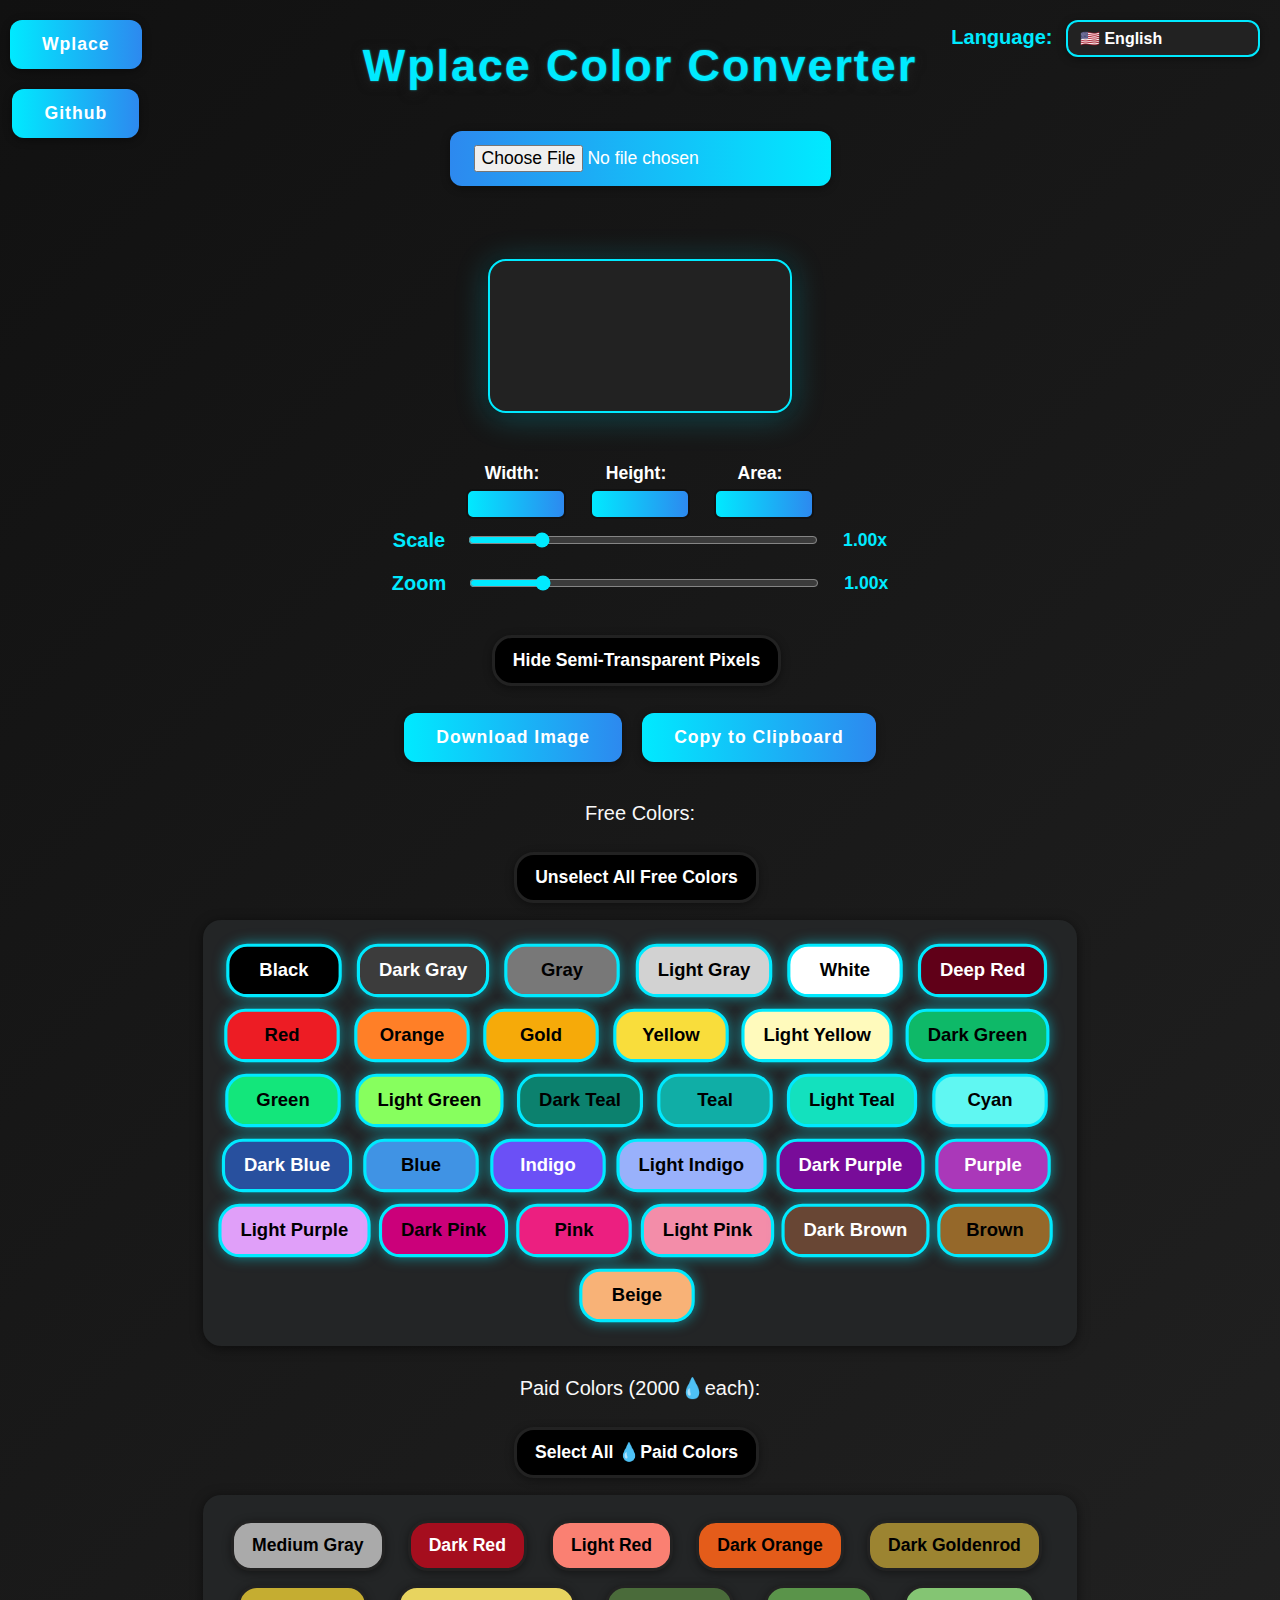
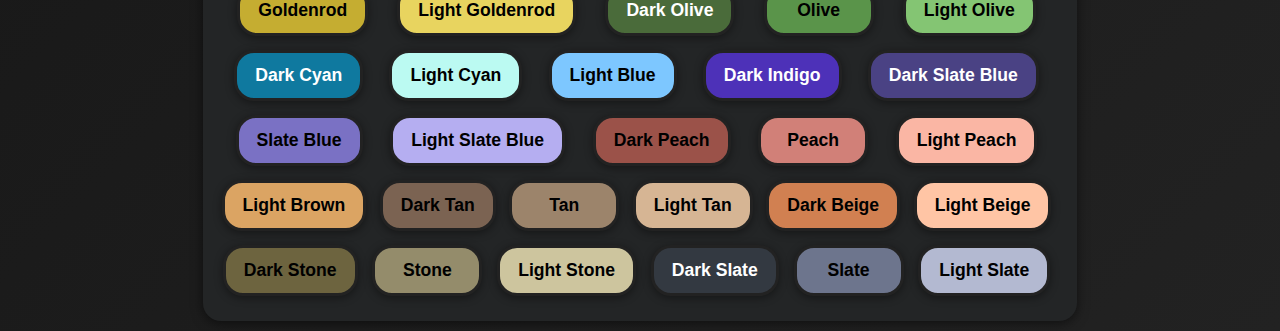
<file: index.html>
<!DOCTYPE html>
<html lang="en">

<head>
  <meta name="google-site-verification" content="wHXxUrLL9Fnw-T9w50zILQ4PlwFotRNyXsA0fzRBmWU" />
  <meta charset="UTF-8">
  <meta property="og:title" content="Wplace Color Converter">
  <meta property="og:description" content="An Open-source and safe website that converts the colours of your images and pixel arts to the available in Wplace, scaling, translations and much more...">
  <meta name="description" content="An Open-source and safe website that converts the colours of your images and pixel arts to the available in Wplace, scaling, translations and much more..." />
  <meta property="og:type" content="website">
  <meta property="og:url" content="https://pepoafonso.github.io/color_converter_wplace/">
  <meta name="theme-color" content="#D60270">
  <title>Wplace Color Converter</title>
  <link rel="stylesheet" href="main.css">
<link rel="icon" href="https://pepoafonso.github.io/color_converter_wplace/favicon.png?v=2" type="image/png" sizes="any">
<link rel="icon" href="https://pepoafonso.github.io/color_converter_wplace/favicon.ico?v=2" type="image/x-icon">

<link rel="canonical" href="https://pepoafonso.github.io/color_converter_wplace/">

  <!-- hreflang links -->
<link rel="alternate" hreflang="en"    href="https://pepoafonso.github.io/color_converter_wplace/" />
<link rel="alternate" hreflang="pt"    href="https://pepoafonso.github.io/color_converter_wplace/pt/" />
<link rel="alternate" hreflang="de"    href="https://pepoafonso.github.io/color_converter_wplace/de/" />
<link rel="alternate" hreflang="es"    href="https://pepoafonso.github.io/color_converter_wplace/es/" />
<link rel="alternate" hreflang="fr"    href="https://pepoafonso.github.io/color_converter_wplace/fr/" />
<link rel="alternate" hreflang="uk"    href="https://pepoafonso.github.io/color_converter_wplace/uk/" />
<link rel="alternate" hreflang="vi"    href="https://pepoafonso.github.io/color_converter_wplace/vi/" />
<link rel="alternate" hreflang="pl"    href="https://pepoafonso.github.io/color_converter_wplace/pl/" />
<link rel="alternate" hreflang="ja"    href="https://pepoafonso.github.io/color_converter_wplace/ja/" />
<link rel="alternate" hreflang="de-CH" href="https://pepoafonso.github.io/color_converter_wplace/de_CH/" />
<link rel="alternate" hreflang="nl"    href="https://pepoafonso.github.io/color_converter_wplace/nl/" />
<link rel="alternate" hreflang="ru"    href="https://pepoafonso.github.io/color_converter_wplace/ru/" />
<link rel="alternate" hreflang="tr"    href="https://pepoafonso.github.io/color_converter_wplace/tr/" />
<link rel="alternate" hreflang="x-default" href="https://pepoafonso.github.io/color_converter_wplace/" />
</head>

<body>
<div style="position: absolute; left: 10px; display: flex; flex-direction: column; align-items: center;" target="blank">
  <a target="_blank"; class="buttonIndex" href="https://wplace.live/">Wplace</a>
  <a target="_blank"; class="buttonIndex-bottom" href="https://github.com/PEPOAFONSO/color_converter_wplace">Github</a>
</div>

<div class="lang_select" style="position: absolute; right: 20px;top: 20px;">
  <label for="lang-select">Language:</label>
  <select id="lang-select">
    <option value="en">🇺🇸 English</option>
    <option value="pt">🇵🇹 Português 🇧🇷</option>
    <option value="de">🇩🇪 Deutsch</option>
    <option value="es">🇪🇸 Español</option>
    <option value="fr">🇫🇷 Français</option>
    <option value="uk">🇺🇦 Українська</option>
    <option value="vi">🇻🇳 Tiếng Việt</option>
    <option value="pl">🇵🇱 Polski</option>
    <option value="ja">🇯🇵 日本語</option>
    <option value="de_CH">🇨🇭 Deutsch (Schweiz)</option>
    <option value="nl">🇳🇱 Nederlands</option>
    <option value="ru">🇷🇺 Русский</option>
    <option value="tr">🇹🇷 Türkçe</option>
  </select>
</div>

  <h2 data-i18n="title">Wplace Color Converter</h2>

<input type="file" id="upload" accept="image/*"><br>

  <canvas id="canvas"></canvas>

<div class="dimensions">
  <div class="dimension-input">
    <label for="widthInput" data-i18n="width">Width:</label>
    <input type="number" id="widthInput">
  </div>
  <div class="dimension-input">
    <label for="heightInput" data-i18n="height">Height:</label>
    <input type="number" id="heightInput">
  </div>
  <div class="dimension-input">
  <label data-i18n="area">Area:</label>
  <div class="area-box" id="area"></div>
  </div>
</div>


<div class="scroll-bar">
  <label for="scaleRange" data-i18n="scale">Scale: </label>
  <input type="range" id="scaleRange" min="0.01" max="5" step="0.01" value="1">
  <span id="scaleValue">1.00x</span>
</div>

  <div class="scroll-bar">
    <label for="zoomRange" data-i18n="zoom">Zoom: </label>
    <input type="range" id="zoomRange" min="0.01" max="5" step="0.01" value="1">
    <span id="zoomValue">1.00x</span>
  </div><br>

  <div>
    <button data-i18n="transparentButton" data-i18n-title="transparentButtonTitle" title="bla bal bla" id="transparentButton" class="toggle-color" style="background: rgb(0,0,0); color: #fff;">Remove Semi-transparent Pixels</button>
  </div>

  <div class="row">
    <a id="download" class="button" href="#" data-i18n="download">Download Image</a>
    <a id="clipboard" class="button" data-i18n="clipboard">Copy to Clipboard</a>
  </div>

  <p data-i18n="freeColors">Free Colors:</p>
  <button class="toggle-color" data-type=free style="background: rgb(0,0,0); color: #fff;" id="unselect-all-free" data-i18n="allButtonfreeUnselect">Unselect All Free Colors</button>
  <div id="colors">
    <button id="1" class="toggle-color active" data-type=free style="background: rgb(0,0,0); color: #fff;" title="Black: rgb(0, 0, 0)">Black</button>
    <button id="2" class="toggle-color active" data-type=free style="background: rgb(60,60,60); color: #fff;" title="Dark Gray: rgb(60, 60, 60)">Dark Gray</button>
    <button id="3" class="toggle-color active" data-type=free style="background: rgb(120,120,120);" title="Gray: rgb(120, 120, 120)">Gray</button>
    <button id="4" class="toggle-color active" data-type=free style="background: rgb(210,210,210);" title="Light Gray: rgb(210, 210, 210)">Light Gray</button>
    <button id="5" class="toggle-color active" data-type=free style="background: rgb(255,255,255);" title="White: rgb(255, 255, 255)">White</button>
    <button id="6" class="toggle-color active" data-type=free style="background: rgb(96,0,24); color: #fff;" title="Deep Red: rgb(96, 0, 24)">Deep Red</button>
    <button id="7" class="toggle-color active" data-type=free style="background: rgb(237,28,36);" title="Red: rgb(237, 28, 36)">Red</button>
    <button id="8" class="toggle-color active" data-type=free style="background: rgb(255,127,39);" title="Orange: rgb(255, 127, 39)">Orange</button>
    <button id="9" class="toggle-color active" data-type=free style="background: rgb(246,170,9);" title="Gold: rgb(246, 170, 9)">Gold</button>
    <button id="10" class="toggle-color active" data-type=free style="background: rgb(249,221,59);" title="Yellow: rgb(249, 221, 59)">Yellow</button>
    <button id="11" class="toggle-color active" data-type=free style="background: rgb(255,250,188);" title="Light Yellow: rgb(255, 250, 188)">Light Yellow</button>
    <button id="12" class="toggle-color active" data-type=free style="background: rgb(14,185,104);" title="Dark Green: rgb(14, 185, 104)">Dark Green</button>
    <button id="13" class="toggle-color active" data-type=free style="background: rgb(19,230,123);" title="Green: rgb(19, 230, 123)">Green</button>
    <button id="14" class="toggle-color active" data-type=free style="background: rgb(135, 255, 94);" title="Light Green: rgb(135, 255, 94)">Light Green</button>
    <button id="15" class="toggle-color active" data-type=free style="background: rgb(12, 129, 110);" title="Dark Teal: rgb(12, 129, 110)">Dark Teal</button>
    <button id="16" class="toggle-color active" data-type=free style="background: rgb(16,174,166);" title="Teal: rgb(16, 174, 166)">Teal</button>
    <button id="17" class="toggle-color active" data-type=free style="background: rgb(19,225,190);" title="Light Teal: rgb(19, 225, 190)">Light Teal</button>
    <button id="18" class="toggle-color active" data-type=free style="background: rgb(96,247,242);" title="Cyan: rgb(96, 247, 242)">Cyan</button>
    <button id="19" class="toggle-color active" data-type=free style="background: rgb(40,80,158); color: #fff;" title="Dark Blue: rgb(40, 80, 158)">Dark Blue</button>
    <button id="20" class="toggle-color active" data-type=free style="background: rgb(64,147,228);" title="Blue: rgb(64, 147, 228)">Blue</button>
    <button id="21" class="toggle-color active" data-type=free style="background: rgb(107,80,246); color: #fff;" title="Indigo: rgb(107, 80, 246)">Indigo</button>
    <button id="22" class="toggle-color active" data-type=free style="background: rgb(153,177,251);" title="Light Indigo: rgb(153, 177, 251)">Light Indigo</button>
    <button id="23" class="toggle-color active" data-type=free style="background: rgb(120, 12, 153); color: #fff;" title="Dark Purple: rgb(120, 12, 153)">Dark Purple</button>
    <button id="24" class="toggle-color active" data-type=free style="background: rgb(170,56,185); color: #fff;" title="Purple: rgb(170, 56, 185)">Purple</button>
    <button id="25" class="toggle-color active" data-type=free style="background: rgb(224,159,249);" title="Light Purple: rgb(224, 159, 249)">Light Purple</button>
    <button id="26" class="toggle-color active" data-type=free style="background: rgb(203,0,122);" title="Dark Pink: rgb(203, 0, 122)">Dark Pink</button>
    <button id="27" class="toggle-color active" data-type=free style="background: rgb(236,31,128);" title="Pink: rgb(236, 31, 128)">Pink</button>
    <button id="28" class="toggle-color active" data-type=free style="background: rgb(243,141,169);" title="Light Pink: rgb(243, 141, 169)">Light Pink</button>
    <button id="29" class="toggle-color active" data-type=free style="background: rgb(104,70,52); color: #fff;" title="Dark Brown: rgb(104, 70, 52)">Dark Brown</button>
    <button id="30" class="toggle-color active" data-type=free style="background: rgb(149,104,42);" title="Brown: rgb(149, 104, 42)">Brown</button>
    <button id="31" class="toggle-color active" data-type=free style="background: rgb(248,178,119);" title="Beige: rgb(248, 178, 119)">Beige</button> 
  </div>

  <p data-i18n="paidColors">Paid Colors (2000💧each):</p>
    <button class="toggle-color" data-type=paid style="background: rgb(0,0,0); color: #fff;" id="select-all-paid" data-i18n="allButtonpaidSelect">Select All 💧Paid Colors</button>
  <div id="colors">
    <button id="33" class="toggle-color" data-type=paid style="background: rgb(170,170,170);" title="Medium Gray: rgb(170, 170, 170)">Medium Gray</button>
    <button id="34" class="toggle-color" data-type=paid style="background: rgb(165,14,30); color: #fff;" title="Dark Red: rgb(165,14,30)">Dark Red</button>
    <button id="35" class="toggle-color" data-type=paid style="background: rgb(250,128,114);" title="Light Red: rgb(250, 128, 114)">Light Red</button>
    <button id="36" class="toggle-color" data-type=paid style="background: rgb(228,92,26);" title="Dark Orange: rgb(228, 92, 26)">Dark Orange</button>
    <button id="37" class="toggle-color" data-type=paid style="background: rgb(156, 132, 49);" title="Dark Goldenrod: rgb(156, 132, 49)">Dark Goldenrod</button>
    <button id="38" class="toggle-color" data-type=paid style="background: rgb(197, 173, 49);" title="Goldenrod: rgb(197, 173, 49)">Goldenrod</button>
    <button id="39" class="toggle-color" data-type=paid style="background: rgb(232,212,95);" title="Light Goldenrod: rgb(232, 212, 95)">Light Goldenrod</button>
    <button id="40" class="toggle-color" data-type=paid style="background: rgb(74,107,58); color: #fff;" title="Dark Olive: rgb(74, 107, 58)">Dark Olive</button>
    <button id="41" class="toggle-color" data-type=paid style="background: rgb(90,148,74);" title="Olive: rgb(90, 148, 74)">Olive</button>
    <button id="42" class="toggle-color" data-type=paid style="background: rgb(132,197,115);" title="Light Olive: rgb(132, 197, 115)">Light Olive</button>
    <button id="43" class="toggle-color" data-type=paid style="background: rgb(15,121,159); color: #fff;" title="Dark Cyan: rgb(15, 121, 159)">Dark Cyan</button>
    <button id="44" class="toggle-color" data-type=paid style="background: rgb(187,250,242);" title="Light Cyan: rgb(187, 250, 242)">Light Cyan</button>
    <button id="45" class="toggle-color" data-type=paid style="background: rgb(125, 199, 255);" title="Light Blue: rgb(125, 199, 255)">Light Blue</button>
    <button id="46" class="toggle-color" data-type=paid style="background: rgb(77,49,184); color: #fff;" title="Dark Indigo: rgb(77, 49, 184)">Dark Indigo</button>
    <button id="47" class="toggle-color" data-type=paid style="background: rgb(74,66,132); color: #fff;" title="Dark Slate Blue: rgb(74, 66, 132)">Dark Slate Blue</button>
    <button id="48" class="toggle-color" data-type=paid style="background: rgb(122,113,196);" title="Slate Blue: rgb(122, 113, 196)">Slate Blue</button>
    <button id="49" class="toggle-color" data-type=paid style="background: rgb(181,174,241);" title="Light Slate Blue: rgb(181, 174, 241)">Light Slate Blue</button>
    <button id="50" class="toggle-color" data-type=paid style="background: rgb(155,82,73);" title="Dark Peach: rgb(155, 82, 73)">Dark Peach</button>
    <button id="51" class="toggle-color" data-type=paid style="background: rgb(209,128,120);" title="Peach: rgb(209, 128, 120)">Peach</button>
    <button id="52" class="toggle-color" data-type=paid style="background: rgb(250,182,164);" title="Light Peach: rgb(250, 182, 164)">Light Peach</button>
    <button id="53" class="toggle-color" data-type=paid style="background: rgb(219,164,99);" title="Light Brown: rgb(219, 164, 99)">Light Brown</button>
    <button id="54" class="toggle-color" data-type=paid style="background: rgb(123,99,82);" title="Dark Tan: rgb(123, 99, 82)">Dark Tan</button>
    <button id="55" class="toggle-color" data-type=paid style="background: rgb(156,132,107);" title="Tan: rgb(156, 132, 107)">Tan</button>
    <button id="56" class="toggle-color" data-type=paid style="background: rgb(214,181,148);" title="Light Tan: rgb(214, 181, 148)">Light Tan</button>
    <button id="57" class="toggle-color" data-type=paid style="background: rgb(209,128,81);" title="Dark Beige: rgb(209, 128, 81)">Dark Beige</button>
    <button id="58" class="toggle-color" data-type=paid style="background: rgb(255,197,165);" title="Light Beige: rgb(255, 197, 165)">Light Beige</button>
    <button id="59" class="toggle-color" data-type=paid style="background: rgb(109,100,63);" title="Dark Stone: rgb(109, 100, 63)">Dark Stone</button>
    <button id="60" class="toggle-color" data-type=paid style="background: rgb(148,140,107);" title="Stone: rgb(148, 140, 107)">Stone</button>
    <button id="61" class="toggle-color" data-type=paid style="background: rgb(205,197,158);" title="Light Stone: rgb(205, 197, 158)">Light Stone</button>
    <button id="62" class="toggle-color" data-type=paid style="background: rgb(51,57,65); color: #fff;" title="Dark Slate: rgb(51, 57, 65)">Dark Slate</button>
    <button id="63" class="toggle-color" data-type=paid style="background: rgb(109,117,141);" title="Slate: rgb(109, 117, 141)">Slate</button>
    <button id="64" class="toggle-color" data-type=paid style="background: rgb(179,185,209);" title="Light Slate: rgb(179, 185, 209)">Light Slate</button> 
  </div>
  <div id="color-list"></div>

  <script src="main.js"></script>
</body>

</html>
</file>
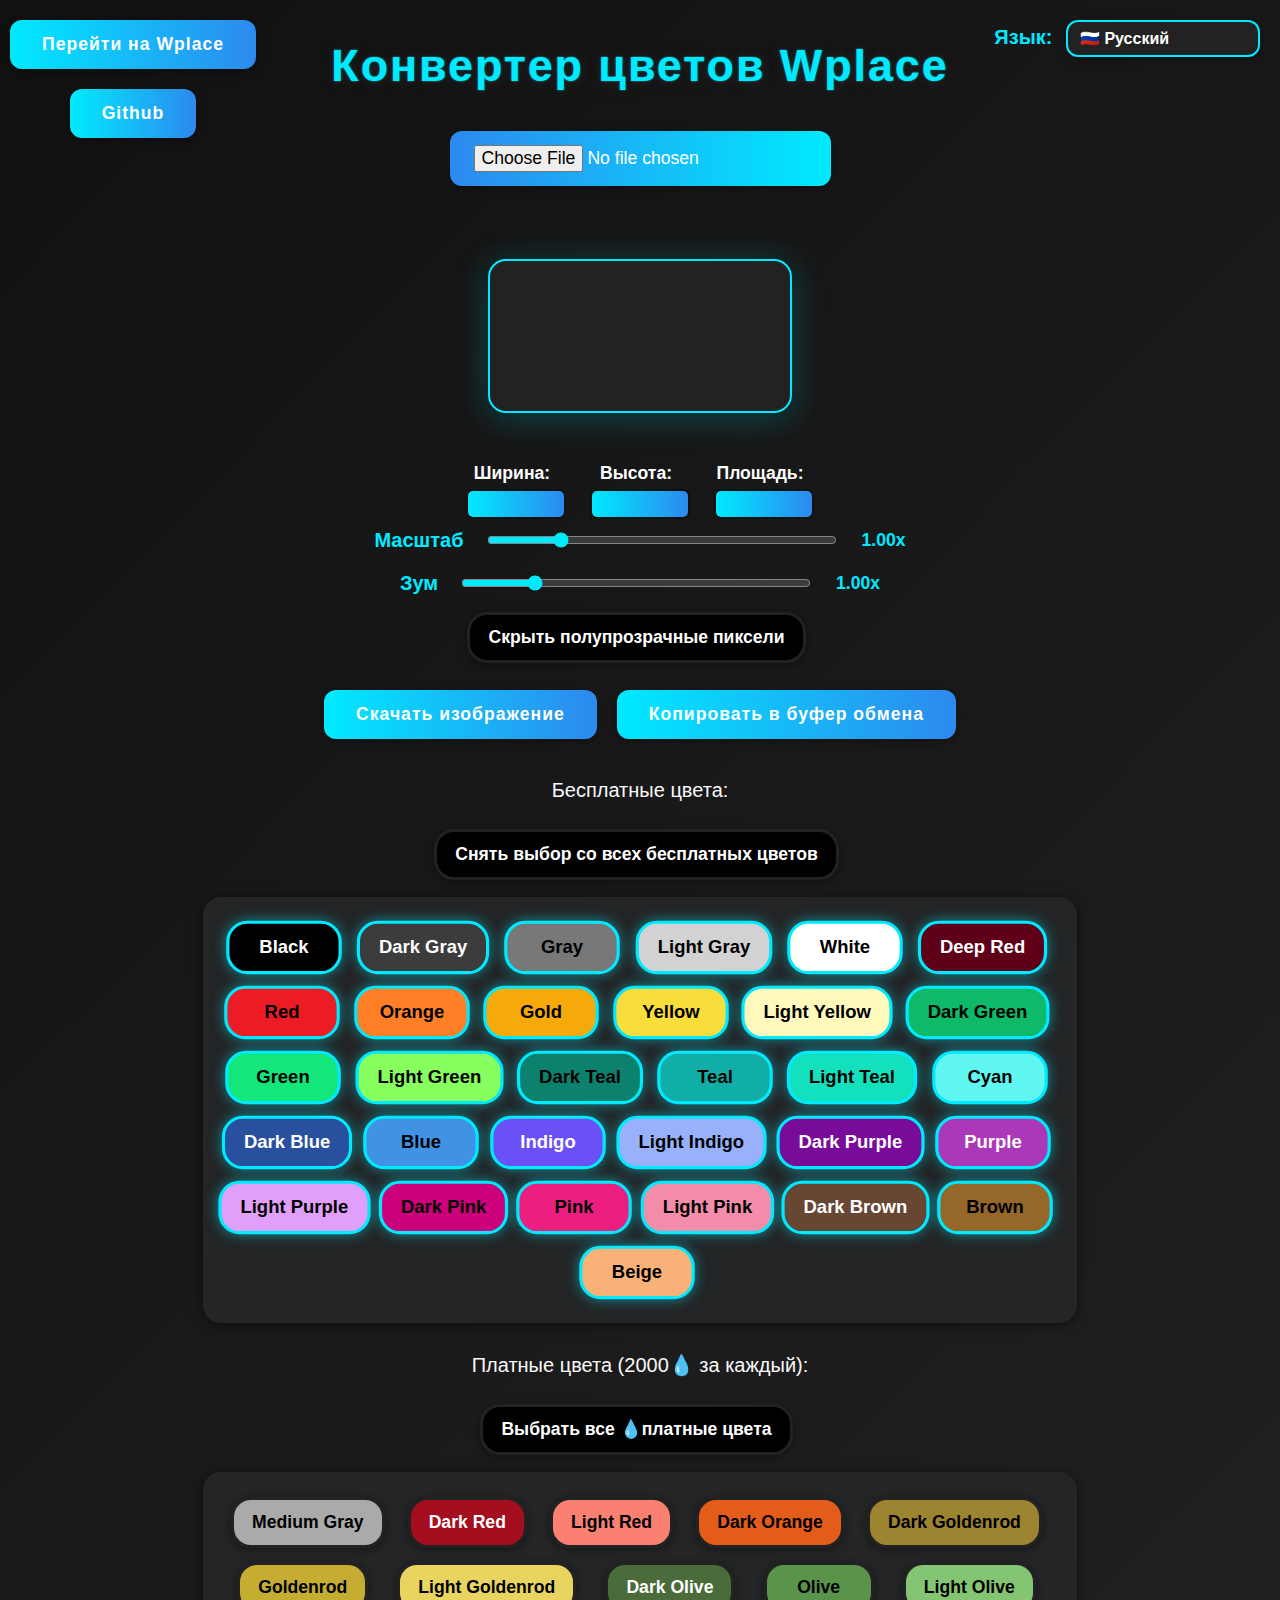
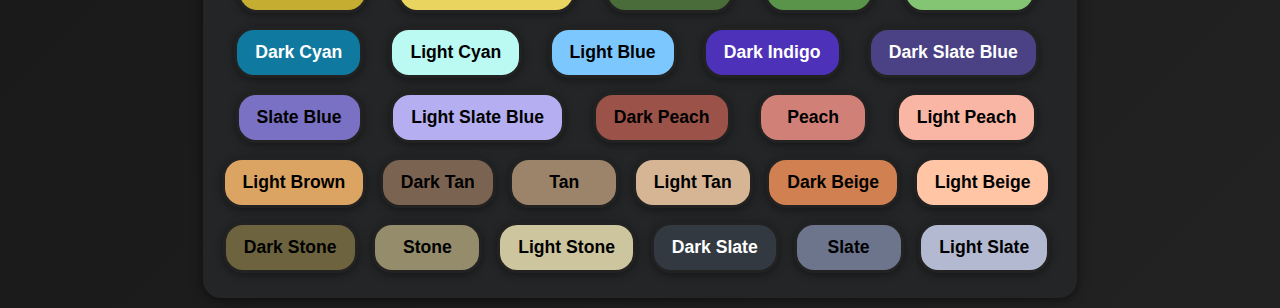
<file: ru/index.html>
<!-- translations for ru from main.js :contentReference[oaicite:0]{index=0} -->
<!DOCTYPE html>
<html lang="ru">
<head>
  <meta charset="UTF-8">
  <title data-i18n="title">Конвертер цветов Wplace</title>

  <!-- Standard meta-description -->
  <meta name="description" content="Открытый и безопасный сайт с открытым исходным кодом, который конвертирует цвета ваших изображений и пиксель-артов в доступные в Wplace, с масштабированием, переводами и многим другим…" />
  <!-- Open Graph tags -->
  <meta property="og:title"       content="Конвертер цветов Wplace">
  <meta property="og:description"
        content="Открытый и безопасный сайт с открытым исходным кодом, который конвертирует цвета ваших изображений и пиксель-артов в доступные в Wplace, с масштабированием, переводами и многим другим…" />
  <meta property="og:type"        content="website">
  <meta property="og:url"         content="https://pepoafonso.github.io/color_converter_wplace/ru/">
  <meta name="theme-color"        content="#D60270">

<link rel="canonical" href="https://pepoafonso.github.io/color_converter_wplace/ru/">

  <!-- hreflang links -->
  <link rel="alternate" hreflang="en"    href="https://pepoafonso.github.io/color_converter_wplace/" />
  <link rel="alternate" hreflang="pt"    href="https://pepoafonso.github.io/color_converter_wplace/pt/" />
  <link rel="alternate" hreflang="de"    href="https://pepoafonso.github.io/color_converter_wplace/de/" />
  <link rel="alternate" hreflang="es"    href="https://pepoafonso.github.io/color_converter_wplace/es/" />
  <link rel="alternate" hreflang="fr"    href="https://pepoafonso.github.io/color_converter_wplace/fr/" />
  <link rel="alternate" hreflang="uk"    href="https://pepoafonso.github.io/color_converter_wplace/uk/" />
  <link rel="alternate" hreflang="vi"    href="https://pepoafonso.github.io/color_converter_wplace/vi/" />
  <link rel="alternate" hreflang="pl"    href="https://pepoafonso.github.io/color_converter_wplace/pl/" />
  <link rel="alternate" hreflang="ja"    href="https://pepoafonso.github.io/color_converter_wplace/ja/" />
  <link rel="alternate" hreflang="de-CH" href="https://pepoafonso.github.io/color_converter_wplace/de_CH/" />
  <link rel="alternate" hreflang="nl"    href="https://pepoafonso.github.io/color_converter_wplace/nl/" />
  <link rel="alternate" hreflang="ru"    href="https://pepoafonso.github.io/color_converter_wplace/ru/" />
  <link rel="alternate" hreflang="tr"    href="https://pepoafonso.github.io/color_converter_wplace/tr/" />
  <link rel="alternate" hreflang="x-default" href="https://pepoafonso.github.io/color_converter_wplace/" />

  <link rel="stylesheet" href="../main.css">
  <link rel="icon" href="https://pepoafonso.github.io/color_converter_wplace/favicon.png?v=2" type="image/png" sizes="any">
  <link rel="icon" href="https://pepoafonso.github.io/color_converter_wplace/favicon.ico?v=2" type="image/x-icon">
</head>
<body>
  <div style="position: absolute; left: 10px; display: flex; flex-direction: column; align-items: center;">
    <a target="_blank" class="buttonIndex"
       href="https://wplace.live/"
       data-i18n="goto">Перейти на Wplace</a>
    <a target="_blank" class="buttonIndex-bottom"
       href="https://github.com/PEPOAFONSO/color_converter_wplace">Github</a>
  </div>

  <div class="lang_select" style="position: absolute; right: 20px; top: 20px;">
    <label for="lang-select">Язык:</label>
    <select id="lang-select">
      <option value="en">🇺🇸 English</option>
      <option value="pt">🇵🇹 Português</option>
      <option value="de">🇩🇪 Deutsch</option>
      <option value="es">🇪🇸 Español</option>
      <option value="fr">🇫🇷 Français</option>
      <option value="uk">🇺🇦 Українська</option>
      <option value="vi">🇻🇳 Tiếng Việt</option>
      <option value="pl">🇵🇱 Polski</option>
      <option value="ja">🇯🇵 日本語</option>
      <option value="de_CH">🇨🇭 Deutsch (Schweiz)</option>
      <option value="nl">🇳🇱 Nederlands</option>
      <option value="ru" selected>🇷🇺 Русский</option>
      <option value="tr">🇹🇷 Türkçe</option>
    </select>
  </div>

  <h2 data-i18n="title">Конвертер цветов Wplace</h2>

  <input type="file" id="upload" accept="image/*"><br>
  <canvas id="canvas"></canvas>

  <div class="dimensions">
    <div class="dimension-input">
      <label for="widthInput" data-i18n="width">Ширина:</label>
      <input type="number" id="widthInput">
    </div>
    <div class="dimension-input">
      <label for="heightInput" data-i18n="height">Высота:</label>
      <input type="number" id="heightInput">
    </div>
    <div class="dimension-input">
      <label data-i18n="area">Площадь:</label>
      <div class="area-box" id="area"></div>
    </div>
  </div>

  <div class="scroll-bar">
    <label for="scaleRange" data-i18n="scale">Масштаб:</label>
    <input type="range" id="scaleRange" min="0.01" max="5" step="0.01" value="1">
    <span id="scaleValue">1.00x</span>
  </div>
  <div class="scroll-bar">
    <label for="zoomRange" data-i18n="zoom">Зум:</label>
    <input type="range" id="zoomRange" min="0.01" max="5" step="0.01" value="1">
    <span id="zoomValue">1.00x</span>
  </div>

  <button id="transparentButton"
          class="toggle-color"
          style="background: rgb(0,0,0);color: #fff;"
          data-i18n="transparentButton"
          data-i18n-title="transparentButtonTitle"
          title="Когда включено, полупрозрачные пиксели становятся полностью прозрачными, иначе они остаются полностью непрозрачными.">
    Скрыть полупрозрачные пиксели
  </button>

  <div class="row">
    <a id="download" class="button" href="#" data-i18n="download">Скачать изображение</a>
    <a id="clipboard" class="button" data-i18n="clipboard">Копировать в буфер обмена</a>
  </div>

  <p data-i18n="freeColors">Бесплатные цвета:</p> 
  <button id="unselect-all-free"
          class="toggle-color"
          style="background: rgb(0,0,0);color: #fff;"
          data-i18n="allButtonfreeUnselect">
    Снять выбор со всех бесплатных цветов
  </button>
  <div id="colors">
    <button id="1" class="toggle-color active" data-type=free style="background: rgb(0,0,0); color: #fff;" title="Black: rgb(0, 0, 0)">Black</button>
    <button id="2" class="toggle-color active" data-type=free style="background: rgb(60,60,60); color: #fff;" title="Dark Gray: rgb(60, 60, 60)">Dark Gray</button>
    <button id="3" class="toggle-color active" data-type=free style="background: rgb(120,120,120);" title="Gray: rgb(120, 120, 120)">Gray</button>
    <button id="4" class="toggle-color active" data-type=free style="background: rgb(210,210,210);" title="Light Gray: rgb(210, 210, 210)">Light Gray</button>
    <button id="5" class="toggle-color active" data-type=free style="background: rgb(255,255,255);" title="White: rgb(255, 255, 255)">White</button>
    <button id="6" class="toggle-color active" data-type=free style="background: rgb(96,0,24); color: #fff;" title="Deep Red: rgb(96, 0, 24)">Deep Red</button>
    <button id="7" class="toggle-color active" data-type=free style="background: rgb(237,28,36);" title="Red: rgb(237, 28, 36)">Red</button>
    <button id="8" class="toggle-color active" data-type=free style="background: rgb(255,127,39);" title="Orange: rgb(255, 127, 39)">Orange</button>
    <button id="9" class="toggle-color active" data-type=free style="background: rgb(246,170,9);" title="Gold: rgb(246, 170, 9)">Gold</button>
    <button id="10" class="toggle-color active" data-type=free style="background: rgb(249,221,59);" title="Yellow: rgb(249, 221, 59)">Yellow</button>
    <button id="11" class="toggle-color active" data-type=free style="background: rgb(255,250,188);" title="Light Yellow: rgb(255, 250, 188)">Light Yellow</button>
    <button id="12" class="toggle-color active" data-type=free style="background: rgb(14,185,104);" title="Dark Green: rgb(14, 185, 104)">Dark Green</button>
    <button id="13" class="toggle-color active" data-type=free style="background: rgb(19,230,123);" title="Green: rgb(19, 230, 123)">Green</button>
    <button id="14" class="toggle-color active" data-type=free style="background: rgb(135, 255, 94);" title="Light Green: rgb(135, 255, 94)">Light Green</button>
    <button id="15" class="toggle-color active" data-type=free style="background: rgb(12, 129, 110);" title="Dark Teal: rgb(12, 129, 110)">Dark Teal</button>
    <button id="16" class="toggle-color active" data-type=free style="background: rgb(16,174,166);" title="Teal: rgb(16, 174, 166)">Teal</button>
    <button id="17" class="toggle-color active" data-type=free style="background: rgb(19,225,190);" title="Light Teal: rgb(19, 225, 190)">Light Teal</button>
    <button id="18" class="toggle-color active" data-type=free style="background: rgb(96,247,242);" title="Cyan: rgb(96, 247, 242)">Cyan</button>
    <button id="19" class="toggle-color active" data-type=free style="background: rgb(40,80,158); color: #fff;" title="Dark Blue: rgb(40, 80, 158)">Dark Blue</button>
    <button id="20" class="toggle-color active" data-type=free style="background: rgb(64,147,228);" title="Blue: rgb(64, 147, 228)">Blue</button>
    <button id="21" class="toggle-color active" data-type=free style="background: rgb(107,80,246); color: #fff;" title="Indigo: rgb(107, 80, 246)">Indigo</button>
    <button id="22" class="toggle-color active" data-type=free style="background: rgb(153,177,251);" title="Light Indigo: rgb(153, 177, 251)">Light Indigo</button>
    <button id="23" class="toggle-color active" data-type=free style="background: rgb(120, 12, 153); color: #fff;" title="Dark Purple: rgb(120, 12, 153)">Dark Purple</button>
    <button id="24" class="toggle-color active" data-type=free style="background: rgb(170,56,185); color: #fff;" title="Purple: rgb(170, 56, 185)">Purple</button>
    <button id="25" class="toggle-color active" data-type=free style="background: rgb(224,159,249);" title="Light Purple: rgb(224, 159, 249)">Light Purple</button>
    <button id="26" class="toggle-color active" data-type=free style="background: rgb(203,0,122);" title="Dark Pink: rgb(203, 0, 122)">Dark Pink</button>
    <button id="27" class="toggle-color active" data-type=free style="background: rgb(236,31,128);" title="Pink: rgb(236, 31, 128)">Pink</button>
    <button id="28" class="toggle-color active" data-type=free style="background: rgb(243,141,169);" title="Light Pink: rgb(243, 141, 169)">Light Pink</button>
    <button id="29" class="toggle-color active" data-type=free style="background: rgb(104,70,52); color: #fff;" title="Dark Brown: rgb(104, 70, 52)">Dark Brown</button>
    <button id="30" class="toggle-color active" data-type=free style="background: rgb(149,104,42);" title="Brown: rgb(149, 104, 42)">Brown</button>
    <button id="31" class="toggle-color active" data-type=free style="background: rgb(248,178,119);" title="Beige: rgb(248, 178, 119)">Beige</button> 
  </div>
  <p data-i18n="paidColors">Платные цвета (2000💧 за каждый):</p>
  <button id="select-all-paid"
          class="toggle-color"
          style="background: rgb(0,0,0);color: #fff;"
          data-i18n="allButtonpaidSelect">
    Выбрать все 💧платные цвета
  </button>
  <div id="colors">
    <button id="33" class="toggle-color" data-type=paid style="background: rgb(170,170,170);" title="Medium Gray: rgb(170, 170, 170)">Medium Gray</button>
    <button id="34" class="toggle-color" data-type=paid style="background: rgb(165,14,30); color: #fff;" title="Dark Red: rgb(165,14,30)">Dark Red</button>
    <button id="35" class="toggle-color" data-type=paid style="background: rgb(250,128,114);" title="Light Red: rgb(250, 128, 114)">Light Red</button>
    <button id="36" class="toggle-color" data-type=paid style="background: rgb(228,92,26);" title="Dark Orange: rgb(228, 92, 26)">Dark Orange</button>
    <button id="37" class="toggle-color" data-type=paid style="background: rgb(156, 132, 49);" title="Dark Goldenrod: rgb(156, 132, 49)">Dark Goldenrod</button>
    <button id="38" class="toggle-color" data-type=paid style="background: rgb(197, 173, 49);" title="Goldenrod: rgb(197, 173, 49)">Goldenrod</button>
    <button id="39" class="toggle-color" data-type=paid style="background: rgb(232,212,95);" title="Light Goldenrod: rgb(232, 212, 95)">Light Goldenrod</button>
    <button id="40" class="toggle-color" data-type=paid style="background: rgb(74,107,58); color: #fff;" title="Dark Olive: rgb(74, 107, 58)">Dark Olive</button>
    <button id="41" class="toggle-color" data-type=paid style="background: rgb(90,148,74);" title="Olive: rgb(90, 148, 74)">Olive</button>
    <button id="42" class="toggle-color" data-type=paid style="background: rgb(132,197,115);" title="Light Olive: rgb(132, 197, 115)">Light Olive</button>
    <button id="43" class="toggle-color" data-type=paid style="background: rgb(15,121,159); color: #fff;" title="Dark Cyan: rgb(15, 121, 159)">Dark Cyan</button>
    <button id="44" class="toggle-color" data-type=paid style="background: rgb(187,250,242);" title="Light Cyan: rgb(187, 250, 242)">Light Cyan</button>
    <button id="45" class="toggle-color" data-type=paid style="background: rgb(125, 199, 255);" title="Light Blue: rgb(125, 199, 255)">Light Blue</button>
    <button id="46" class="toggle-color" data-type=paid style="background: rgb(77,49,184); color: #fff;" title="Dark Indigo: rgb(77, 49, 184)">Dark Indigo</button>
    <button id="47" class="toggle-color" data-type=paid style="background: rgb(74,66,132); color: #fff;" title="Dark Slate Blue: rgb(74, 66, 132)">Dark Slate Blue</button>
    <button id="48" class="toggle-color" data-type=paid style="background: rgb(122,113,196);" title="Slate Blue: rgb(122, 113, 196)">Slate Blue</button>
    <button id="49" class="toggle-color" data-type=paid style="background: rgb(181,174,241);" title="Light Slate Blue: rgb(181, 174, 241)">Light Slate Blue</button>
    <button id="50" class="toggle-color" data-type=paid style="background: rgb(155,82,73);" title="Dark Peach: rgb(155, 82, 73)">Dark Peach</button>
    <button id="51" class="toggle-color" data-type=paid style="background: rgb(209,128,120);" title="Peach: rgb(209, 128, 120)">Peach</button>
    <button id="52" class="toggle-color" data-type=paid style="background: rgb(250,182,164);" title="Light Peach: rgb(250, 182, 164)">Light Peach</button>
    <button id="53" class="toggle-color" data-type=paid style="background: rgb(219,164,99);" title="Light Brown: rgb(219, 164, 99)">Light Brown</button>
    <button id="54" class="toggle-color" data-type=paid style="background: rgb(123,99,82);" title="Dark Tan: rgb(123, 99, 82)">Dark Tan</button>
    <button id="55" class="toggle-color" data-type=paid style="background: rgb(156,132,107);" title="Tan: rgb(156, 132, 107)">Tan</button>
    <button id="56" class="toggle-color" data-type=paid style="background: rgb(214,181,148);" title="Light Tan: rgb(214, 181, 148)">Light Tan</button>
    <button id="57" class="toggle-color" data-type=paid style="background: rgb(209,128,81);" title="Dark Beige: rgb(209, 128, 81)">Dark Beige</button>
    <button id="58" class="toggle-color" data-type=paid style="background: rgb(255,197,165);" title="Light Beige: rgb(255, 197, 165)">Light Beige</button>
    <button id="59" class="toggle-color" data-type=paid style="background: rgb(109,100,63);" title="Dark Stone: rgb(109, 100, 63)">Dark Stone</button>
    <button id="60" class="toggle-color" data-type=paid style="background: rgb(148,140,107);" title="Stone: rgb(148, 140, 107)">Stone</button>
    <button id="61" class="toggle-color" data-type=paid style="background: rgb(205,197,158);" title="Light Stone: rgb(205, 197, 158)">Light Stone</button>
    <button id="62" class="toggle-color" data-type=paid style="background: rgb(51,57,65); color: #fff;" title="Dark Slate: rgb(51, 57, 65)">Dark Slate</button>
    <button id="63" class="toggle-color" data-type=paid style="background: rgb(109,117,141);" title="Slate: rgb(109, 117, 141)">Slate</button>
    <button id="64" class="toggle-color" data-type=paid style="background: rgb(179,185,209);" title="Light Slate: rgb(179, 185, 209)">Light Slate</button> 
  </div>
  <div id="color-list"></div>
  <script src="../main.js"></script>
</body>
</html>
</file>
<file: main.css>
body {
  font-family: 'Montserrat', 'Segoe UI', Tahoma, Geneva, Verdana, sans-serif;
  font-size: 20px;
  padding: 0;
  margin: 0;
  background: linear-gradient(135deg, #111 0%, #222 100%);
  color: #f8f8f8;
  min-height: 100vh;
  display: flex;
  flex-direction: column;
  align-items: center;
}

h2#title, h2 {
  font-size: 2.8rem;
  font-weight: 900;
  letter-spacing: 2px;
  margin-top: 40px;
  margin-bottom: 20px;
  color: #00eaff;
  text-shadow: 0 2px 12px #222, 0 0px 2px #00eaff;
}

.license {
  font-size: 1.1rem;
  font-weight: 900;
  letter-spacing: 2px;
  color: #fff;
  text-shadow: 0 2px 12px #222, 0 0px 2px #00eaff;
  text-decoration: none
}

input[type="file"] {
  margin: 20px 0;
  padding: 14px 24px;
  background: linear-gradient(90deg, #2d89ef 0%, #00eaff 100%);
  color: #fff;
  border-radius: 12px;
  font-size: 1.1rem;
  border: none;
  box-shadow: 0 2px 8px #0006;
  transition: background 0.2s, transform 0.2s;
}

input[type="file"]:hover {
  cursor: pointer;
  background: linear-gradient(90deg, #2d89ef 0%, #00eaff 100%);
  transform: scale(1.05);
}

.dimensions {
  display: flex;
  gap: 1.5rem;             /* space between each control */
  justify-content: center; /* center them horizontally */
}

.dimension-input {
  display: flex;
  flex-direction: column;
  align-items: center;
}

.dimension-input label {
  font-size: 1.1rem;
  margin-bottom: 0.3rem;
  color: #fff;
}

/* shared box style for both inputs and the area display */
.dimension-input input[type="number"],
.dimension-input .area-box {
  width: 100px;
  height: 30px;
  padding: 0 0.75em;
  background: linear-gradient(90deg, #00eaff 0%, #2d89ef 100%);
  color: #fff;
  border: 2px solid #111;
  border-radius: 7px;
  font-size: 1.1rem;
  font-weight: bold;
  text-align: center;
  transition: background 0.2s, box-shadow 0.2s, transform 0.1s;
  appearance: none;
  -moz-appearance: textfield;
  box-sizing: border-box;
}

/* remove number arrows */
.dimension-input input[type="number"]::-webkit-inner-spin-button,
.dimension-input input[type="number"]::-webkit-outer-spin-button {
  -webkit-appearance: none;
  margin: 0;
}

/* matching hover effect */
.dimension-input input[type="number"]:hover,
.dimension-input .area-box:hover {
  background: linear-gradient(90deg, #00eaff 0%, #2d89ef 100%);
  transform: scale(1.07);
  box-shadow: 0 0px 17px #00eaff88;
}

.button {
  margin: 20px 10px;
  padding: 14px 32px;
  background: linear-gradient(90deg, #00eaff 0%, #2d89ef 100%);
  color: #fff;
  border-radius: 12px;
  font-size: 1.1rem;
  border: none;
  box-shadow: 0 2px 8px #0006;
  font-weight: bold;
  letter-spacing: 1px;
  transition: background 0.2s, transform 0.2s;
  text-decoration: none;
  display: inline-block;
}

.button:hover {
  cursor: pointer;
  background: linear-gradient(90deg, #00eaff 0%, #2d89ef 100%);
  box-shadow: 0 0px 17px #00eaff88;
  transform: scale(1.07);
}

.buttonIndex {
  margin: 20px 0px;
  padding: 14px 32px;
  background: linear-gradient(90deg, #00eaff 0%, #2d89ef 100%);
  color: #fff;
  border-radius: 12px;
  font-size: 1.1rem;
  border: none;
  box-shadow: 0 2px 8px #0006;
  font-weight: bold;
  letter-spacing: 1px;
  transition: background 0.2s, transform 0.2s;
  text-decoration: none;
  display: inline-block;
}

.buttonIndex-bottom {
  margin: 0px 0px;
  padding: 14px 32px;
  background: linear-gradient(90deg, #00eaff 0%, #2d89ef 100%);
  color: #fff;
  border-radius: 12px;
  font-size: 1.1rem;
  border: none;
  box-shadow: 0 2px 8px #0006;
  font-weight: bold;
  letter-spacing: 1px;
  transition: background 0.2s, transform 0.2s;
  text-decoration: none;
  display: inline-block;
}

#canvas {
  margin: 30px 0 50px 0;
  border-radius: 18px;
  box-shadow: 0 4px 32px #00eaff44, 0 1px 8px #0008;
  background: #222;
  border: 2px solid #00eaff;
  transition: box-shadow 0.2s;
}

.scroll-bar {
  display: flex;
  justify-content: center;
  align-items: center;
  flex-direction: row;
  flex-wrap: wrap;
  margin: 10px 0;
}

#scaleRange, #zoomRange {
  width: 350px;
  margin: 0 15px;
  accent-color: #00eaff;
  background: #222;
  border-radius: 8px;
  height: 8px;
}

#scaleValue, #zoomValue {
  font-size: 1.1rem;
  font-weight: bold;
  color: #00eaff;
  margin-left: 10px;
}

.toggle-color {
  cursor: pointer;
  min-width: 110px;
  border-radius: 20px;
  font-size: 1.1rem;
  padding: 12px 18px;
  margin: 7px 7px 7px 0;
  border: 3px solid #222;
  box-shadow: 0 2px 8px #0006;
  background-color: #000;
  font-weight: 600;
  transition: border 0.2s, box-shadow 0.2s, transform 0.2s;
  outline: none;
  background-clip: padding-box;
}

.toggle-color.active {
  border: 3px solid #00eaff;
  box-shadow: 0 0px 12px #00eaff88;
  transform: scale(1.05);
}

#colors, #colors-paid {
  display: flex;
  flex-wrap: wrap;
  gap: 0px;
  margin-bottom: 10px;
  margin-top: 10px;
  justify-content: space-evenly     ; /* Alterado para distribuir os botões */
  width: 850px;
  background: #232526;
  border-radius: 18px;
  padding: 18px 12px;
  box-shadow: 0 2px 12px #0008;
}

#colors-paid {
  margin-top: 0;
  margin-bottom: 20px;
}

.row {
  display: flex;
  justify-content: center;
  align-items: center;
}

#color-list {
  margin-top: 30px;
  background: #232526;
  border-radius: 18px;
  padding: 18px 12px;
  box-shadow: 0 2px 12px #0008;
  width: 250px;
  flex: wrap;
}

#color-list:empty {
  display: none;
}

label {
  font-weight: 600;
  color: #00eaff;
  margin-right: 8px;
}

select#lang-select:focus {
  border: 2px solid #fff;
}

::-webkit-scrollbar {
  width: 12px;
  background: #232526;
}

::-webkit-scrollbar-thumb {
  background: #00eaff88;
  border-radius: 8px;
}

@media (max-width: 1000px) {
  #colors, #colors-paid, #color-list {
    width: 98vw;
    padding: 8px 2vw;
  }
  body {
    font-size: 18px;
  }
  h2#title, h2 {
    font-size: 2rem;
  }
}

#lang-select {
  background: #222;
  color: #ffffff;
  font-weight: 600;
  font-size: 1rem;
  padding: 8px 12px;
  border-radius: 12px;
  border: 2px solid #00eaff;
  box-shadow: 0 2px 8px #0006;
  cursor: pointer;
  outline: none;
  appearance: none;
  -webkit-appearance: none;
  -moz-appearance: none;
  background-repeat: no-repeat;
  background-position: right 10px center;
  background-size: 10px 7px;
  min-width: 150px;
}

#lang-select:hover, #lang-select:focus {
  background: #1a1a1a;
  border-color: #00eaff;
  border: 2px solid #00eaff !important;
  box-shadow: 0 0 10px #00eaff88;
  outline: none;
}
</file>
